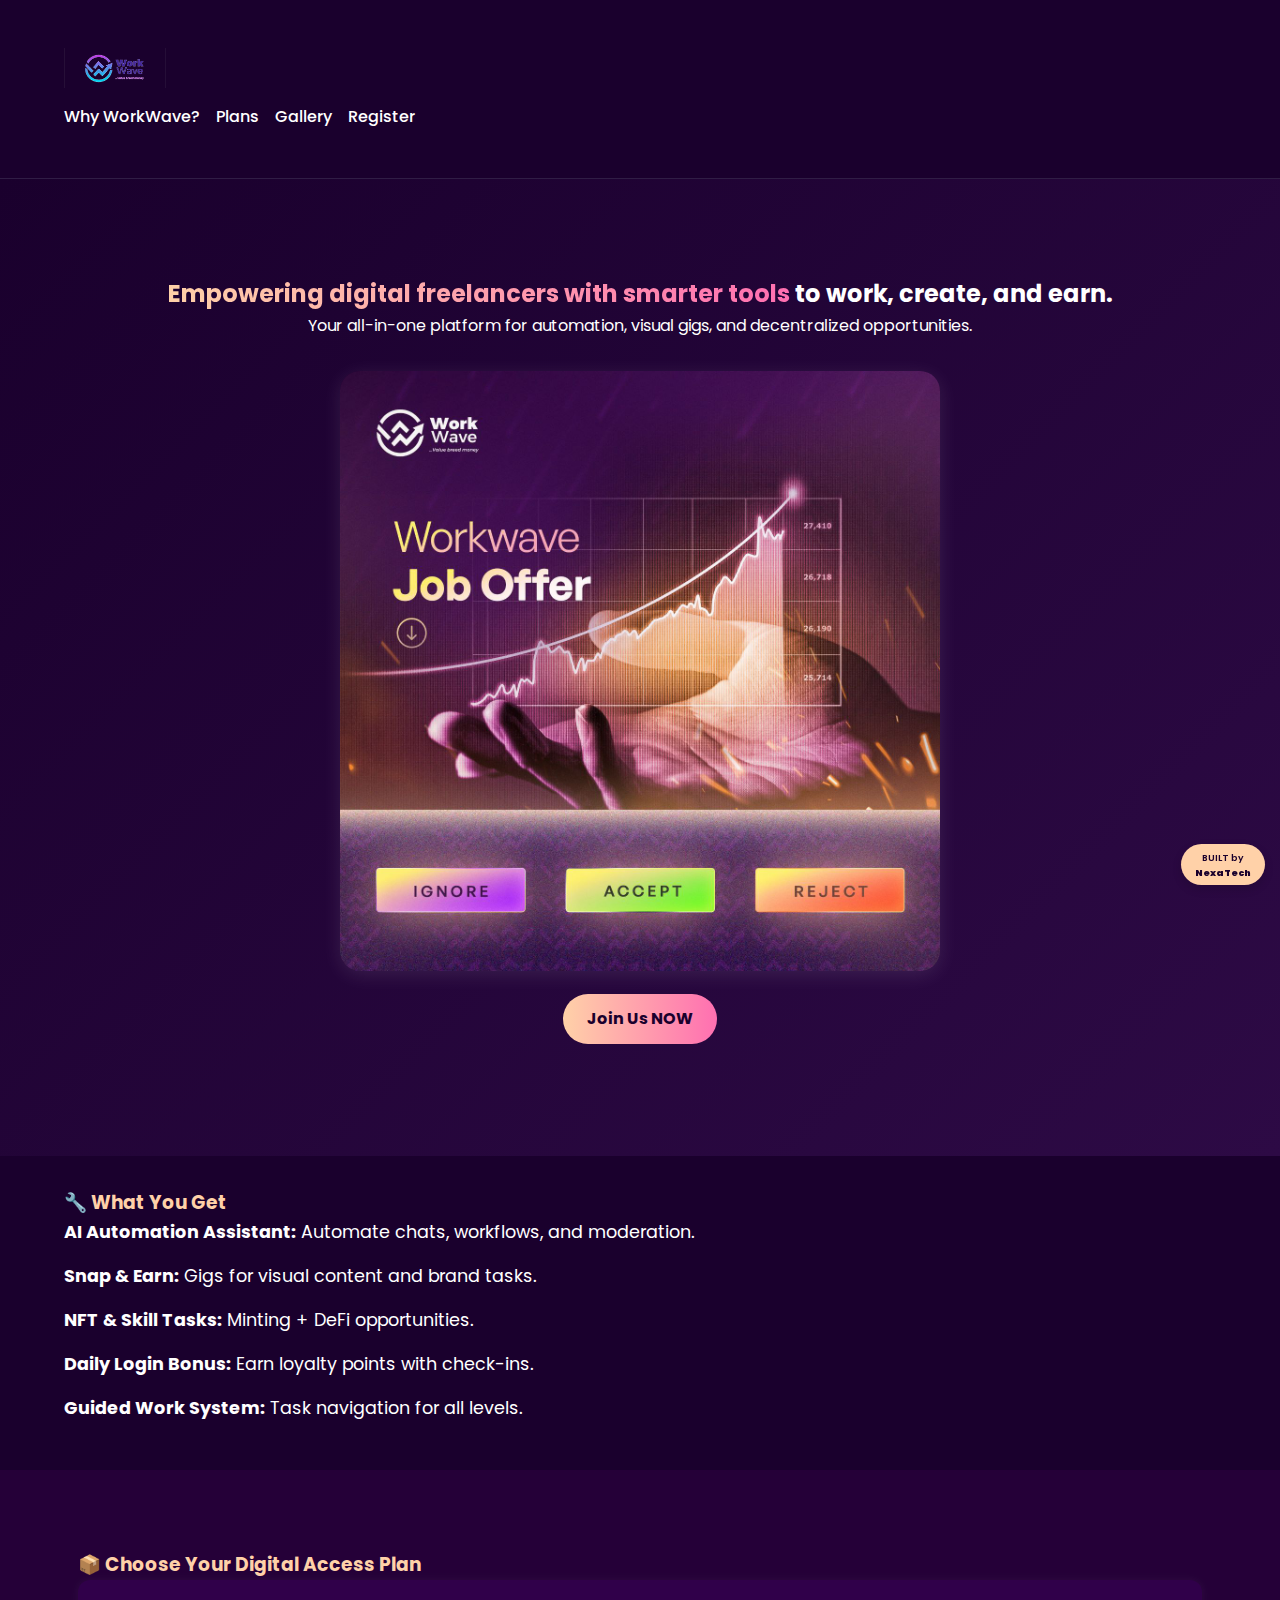
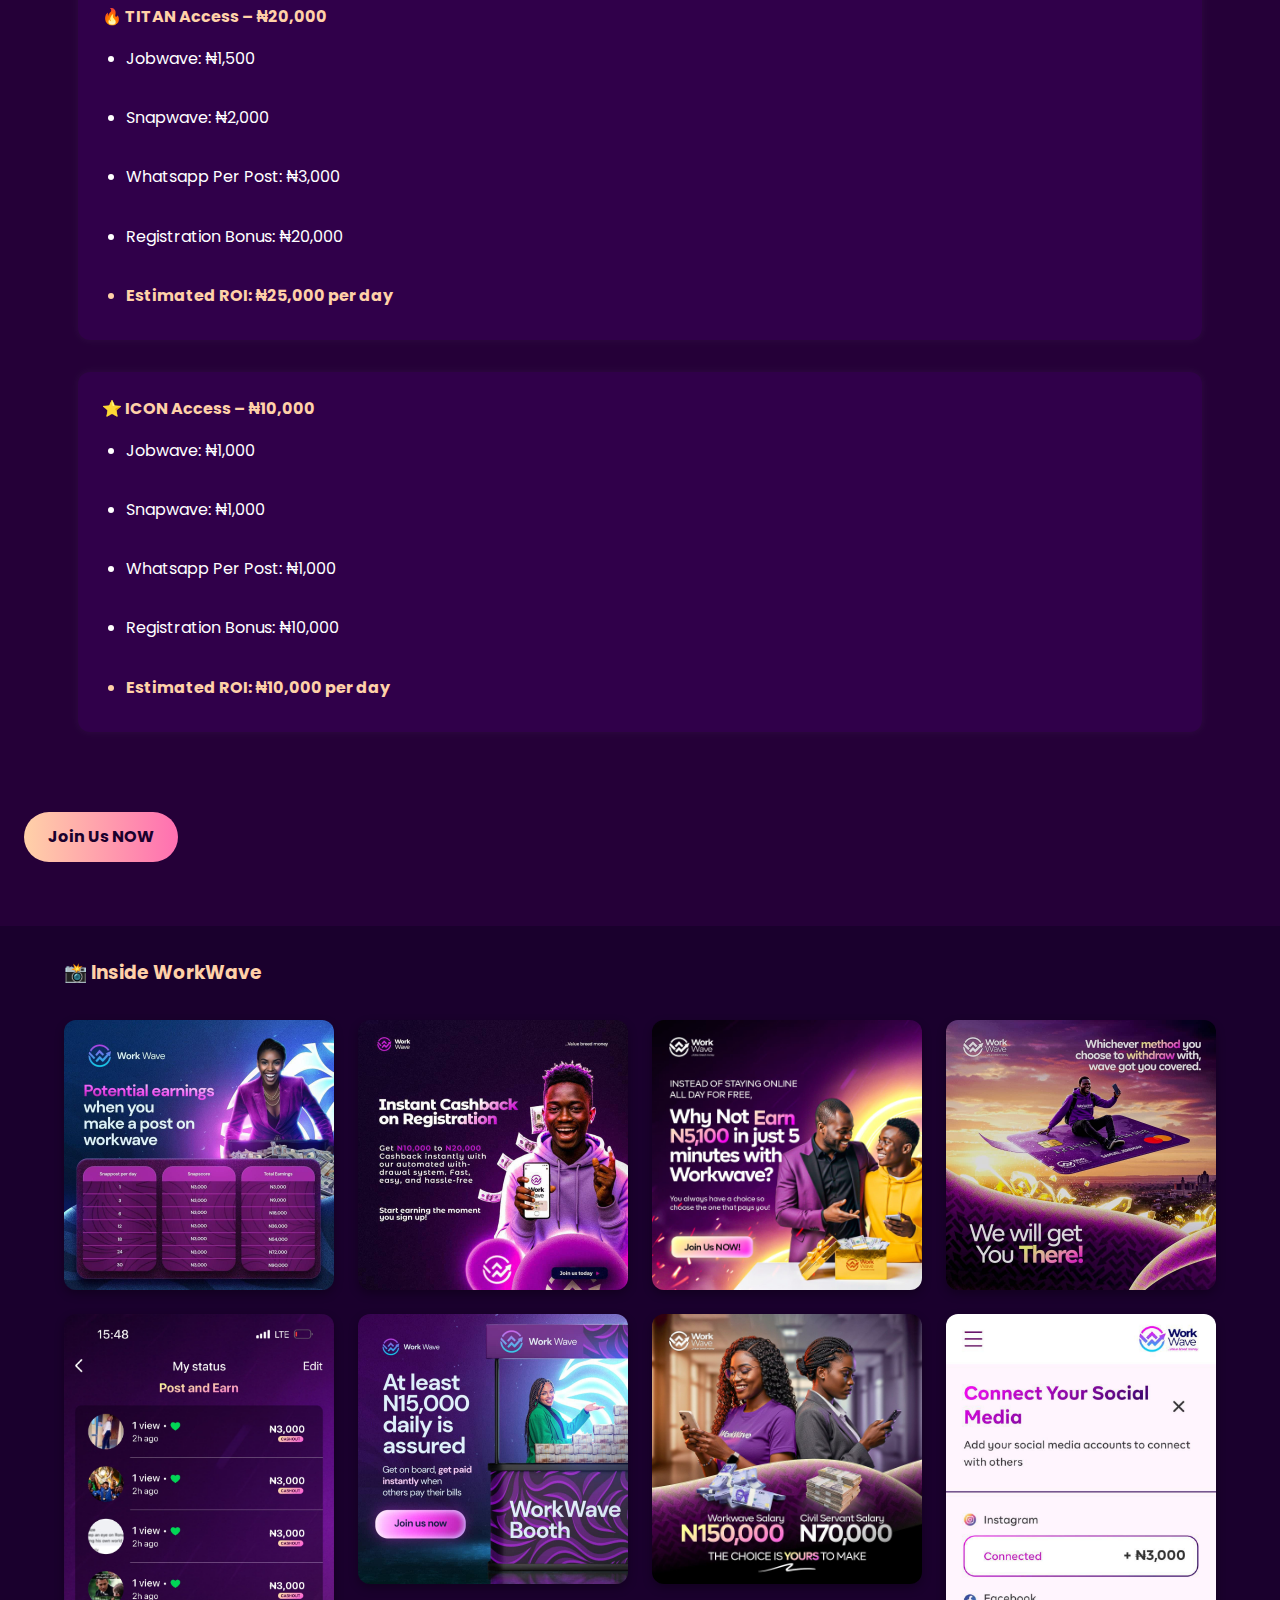
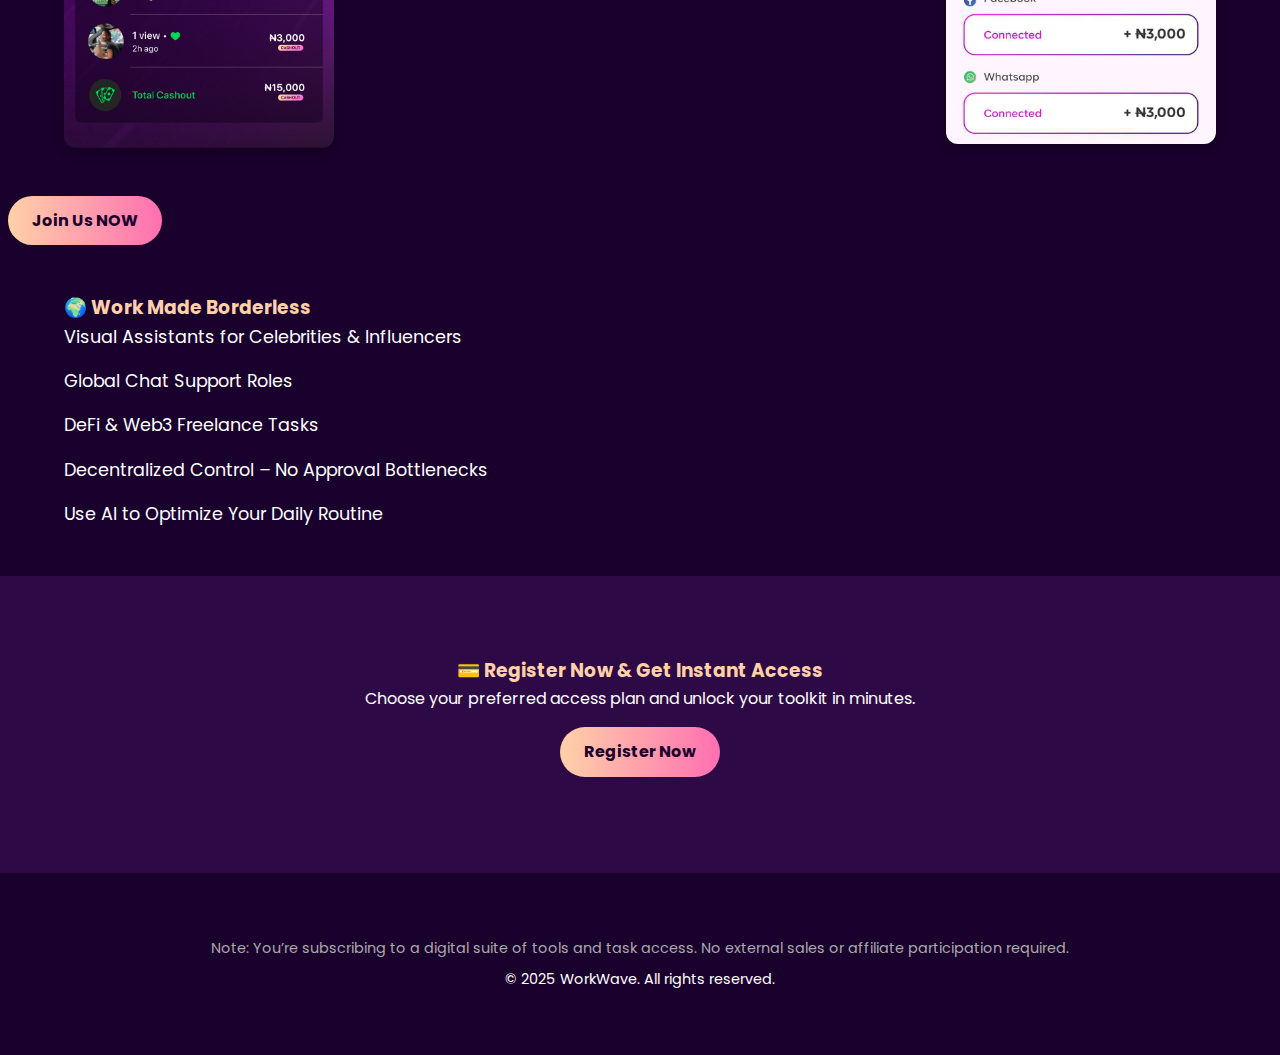
<file: index.html>
<!DOCTYPE html>
<html lang="en">

<head>
    <meta charset="UTF-8" />
    <meta name="viewport" content="width=device-width, initial-scale=1.0" />
    <title>WorkWave - Digital Freelancing Toolkit</title>
    <!-- SEO Meta Tags -->
    <meta name="description" content="WorkWave is a digital freelancing toolkit that empowers creators with automation tools, visual gigs, and daily earning opportunities. Join now and start earning.">
    <meta name="keywords" content="WorkWave, paying update, online business, digital freelancing, visual gigs, automation tools, earn online, Nigeria, remote jobs, side hustle, Make money online, legit hustle, side income,  TITAN Access, TITAN Plan ICON Plan">
    <meta name="author" content="WorkWave Team">
    <meta name="robots" content="index, follow">

    <!-- Open Graph for Social Sharing -->
    <meta property="og:title" content="WorkWave - Digital Freelancing Toolkit">
    <meta property="og:description" content="Unlock automation tools and earn daily with WorkWave. Join the top freelancing platform tailored for digital hustlers.">
    <meta property="og:image" content="https://workwaveweb.com/assets/images/preview.jpg">
    <!-- Replace with actual image URL -->
    <meta property="og:url" content="https://workwaveweb.com/">
    <meta property="og:type" content="website">

    <!-- Twitter Card -->
    <meta name="twitter:card" content="summary_large_image">
    <meta name="twitter:title" content="WorkWave - Digital Freelancing Toolkit">
    <meta name="twitter:description" content="Join WorkWave to earn daily using automation and visual gigs.">
    <meta name="twitter:image" content="https://workwaveweb.com/assets/images/preview.jpg">
    <!-- Replace with actual image URL -->

    <link rel="icon" type="image/x-icon" href="/favicon.ico">
    <link rel="canonical" href="https://workwaveweb.com/" />
    <link rel="stylesheet" href="assets/css/styles.css" />
    <link href="https://fonts.googleapis.com/css2?family=Poppins:wght@400;600;700&display=swap" rel="stylesheet" />

    <script type="application/ld+json">
        {
            "@context": "https://schema.org",
            "@type": "Organization",
            "name": "WorkWave",
            "url": "https://workwaveweb.com/",
            "logo": "https://workwaveweb.com/assets/images/logo.png",
            "description": "WorkWave is a digital freelancing platform offering automation tools, visual gigs, and earning opportunities across Nigeria and beyond.",
            "sameAs": [
                "https://facebook.com/WorkWaveNG"
            ],
            "contactPoint": {
                "@type": "ContactPoint",
                "telephone": "+2348162659923",
                "contactType": "Customer Support",
                "areaServed": "NG",
                "availableLanguage": ["English"]
            }
        }
    </script>


</head>

<body>
    <header class="header">
        <div class="container">
            <h1 class="logo">
                <a href="/" style="text-decoration: none; color: inherit; display: flex; align-items: center;">
  <img src="assets/images/logo.png" alt="WorkWave Logo" style="height: 40px; margin-right: 10px;" />
</a>


            </h1>
            <button class="menu-toggle" onclick="toggleMenu()">☰</button>
            <nav id="mobileMenu">
                <a href="#features">Why WorkWave?</a>
                <a href="#plans">Plans</a>
                <a href="#gallery">Gallery</a>
                <a href="/register/">Register</a>
            </nav>
        </div>
    </header>

    <!-- Hero Section -->
    <section class="hero">
        <div class="container">
            <h2><span class="gradient-text">Empowering digital freelancers with smarter tools</span> to work, create, and earn.</h2>
            <p>Your all-in-one platform for automation, visual gigs, and decentralized opportunities.</p>
            <div class="hero-image">
                <img src="assets/images/cta.jpg" alt="WorkWave Hero Image" /> <br/>
                <a href="/register/" class="btn-gradient">Join Us NOW</a>
            </div>
        </div>
    </section>

    <!-- Features -->
    <section class="features" id="features">
        <div class="container">
            <h3>🔧 What You Get</h3>
            <ul>
                <li><strong> AI Automation Assistant:</strong> Automate chats, workflows, and moderation.</li>
                <li><strong> Snap & Earn:</strong> Gigs for visual content and brand tasks.</li>
                <li><strong> NFT & Skill Tasks:</strong> Minting + DeFi opportunities.</li>
                <li><strong> Daily Login Bonus:</strong> Earn loyalty points with check-ins.</li>
                <li><strong> Guided Work System:</strong> Task navigation for all levels.</li>
            </ul>
        </div>
    </section>

    <!-- Pricing Plans -->
    <section class="plans" id="plans">
        <div class="container">
            <h3>📦 Choose Your Digital Access Plan</h3>

            <div class="plan">
                <h4>🔥 TITAN Access – ₦20,000</h4>
                <ul>
                    <li>Jobwave: ₦1,500</li>
                    <br/>
                    <li>Snapwave: ₦2,000</li>
                    <br/>
                    <li>Whatsapp Per Post: ₦3,000</li>
                    <br/>
                    <li>Registration Bonus: ₦20,000</li>
                    <br/>
                    <li class="roi">Estimated ROI: ₦25,000 per day</li>
                </ul>
            </div>

            <div class="plan">
                <h4>⭐ ICON Access – ₦10,000</h4>
                <ul>
                    <li>Jobwave: ₦1,000</li>
                    <br/>
                    <li>Snapwave: ₦1,000</li>
                    <br/>
                    <li>Whatsapp Per Post: ₦1,000</li>
                    <br/>
                    <li>Registration Bonus: ₦10,000</li>
                    <br/>
                    <li class="roi">Estimated ROI: ₦10,000 per day</li>
                </ul>
            </div>
        </div>
        <a href="payment.html" class="btn-gradient">Join Us NOW</a>
    </section>

    <!-- Image Gallery Section -->
    <section class="gallery" id="gallery">
        <div class="container">
            <h3>📸 Inside WorkWave</h3>
            <div class="gallery-grid">
                <img src="assets/images/h2.jpg" alt="img 1" />
                <img src="assets/images/rgstr.jpg" alt="1mg 2" />
                <img src="assets/images/h1.jpg" alt="img 3" />
                <img src="assets/images/withdraw.jpg" alt="img 4" />
                <img src="assets/images/ai.jpg" alt="img 5" />
                <img src="assets/images/daily.jpg" alt="img 6" />
                <img src="assets/images/s.jpg" alt="img 7" />
                <img src="assets/images/pos.jpg" alt="img 8" />
            </div>
        </div>
        <a href="/register/" class="btn-gradient">Join Us NOW</a>
    </section>

    <!-- Global Work Features -->
    <section class="global">
        <div class="container">
            <h3>🌍 Work Made Borderless</h3>
            <ul>
                <li> Visual Assistants for Celebrities & Influencers</li>
                <li> Global Chat Support Roles</li>
                <li> DeFi & Web3 Freelance Tasks</li>
                <li> Decentralized Control – No Approval Bottlenecks</li>
                <li> Use AI to Optimize Your Daily Routine</li>
            </ul>
        </div>
    </section>

    <!-- Register CTA -->
    <section class="register" id="register">
        <div class="container">
            <h3>💳 Register Now & Get Instant Access</h3>
            <p>Choose your preferred access plan and unlock your toolkit in minutes.</p>
            <a href="/register/" class="btn-gradient">Register Now</a>
        </div>
    </section>

    <footer class="footer">
        <div class="container">
            <p class="note">Note: You’re subscribing to a digital suite of tools and task access. No external sales or affiliate participation required.</p>
            <p>© 2025 WorkWave. All rights reserved.</p>
        </div>
    </footer>

    <button onclick="scrollToTop()" id="scrollUpBtn" title="Go to top">↑</button>

    <div id="notification-container"></div>

    <a href="https://josephaaijay.vercel.app" class="powered-by-btn" target="_blank" title="Visit Nexa by AaiJay">
  <small>BUILT by<br><strong>NexaTech</strong></small>
</a>



    <script src="/assets/js/script.js"></script>

</body>

</html>
</file>
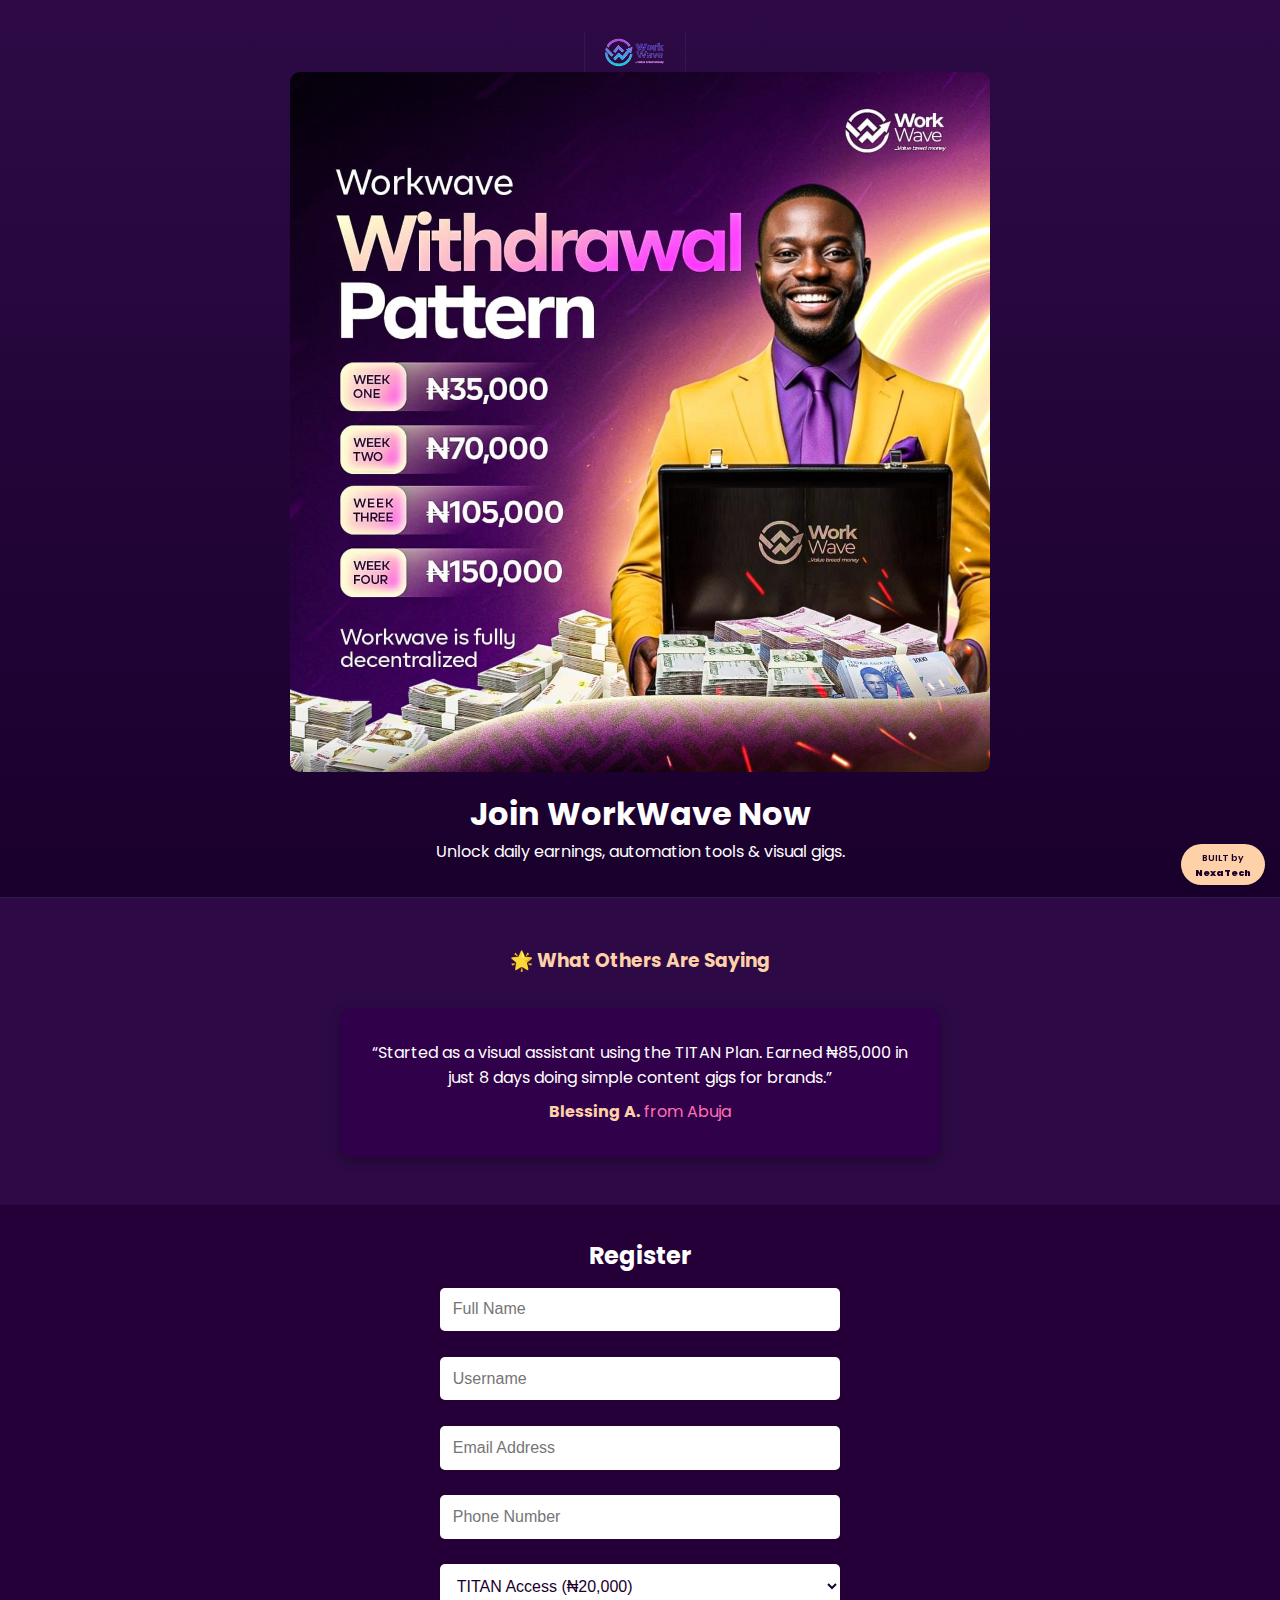
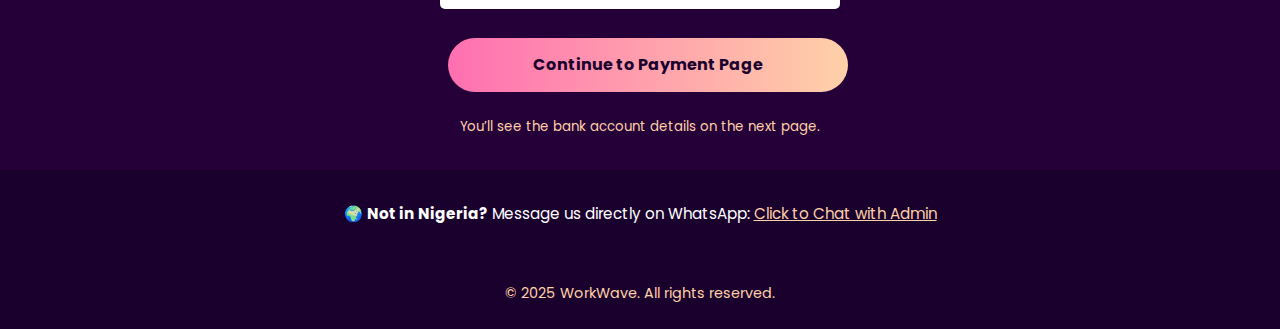
<file: register/index.html>
<!DOCTYPE html>
<html lang="en">

<head>
    <meta charset="UTF-8" />
    <meta http-equiv="X-UA-Compatible" content="IE=edge" />
    <meta name="viewport" content="width=device-width, initial-scale=1.0" />

    <title>Register - WorkWave | Digital Freelancing Toolkit</title>

    <!-- Meta Description -->
    <meta name="description" content="Register now on WorkWave to access digital tools, automation gigs, and earn daily. Choose a plan and unlock your freelance toolkit today.">

    <!-- Canonical URL -->
    <link rel="canonical" href="https://workwaveweb.com/register/" />

    <!-- Favicon -->
    <link rel="icon" href="/favicon.ico" type="image/x-icon" />

    <!-- Open Graph Meta Tags -->
    <meta property="og:title" content="Register - WorkWave" />
    <meta property="og:description" content="Join WorkWave and get access to digital tools and daily earning opportunities. Start earning instantly!" />
    <meta property="og:image" content="https://workwaveweb.com/assets/images/form-preview.jpg" />
    <meta property="og:url" content="https://workwaveweb.com/register/" />
    <meta property="og:type" content="website" />

    <!-- Twitter Card Meta Tags -->
    <meta name="twitter:card" content="summary_large_image" />
    <meta name="twitter:title" content="Register - WorkWave" />
    <meta name="twitter:description" content="Unlock digital freelance tools and AI-powered earning streams on WorkWave. Join today." />
    <meta name="twitter:image" content="https://workwaveweb.com/assets/images/form-preview.jpg" />

    <!-- Google Fonts -->
    <link href="https://fonts.googleapis.com/css2?family=Poppins:wght@400;600&display=swap" rel="stylesheet" />

    <!-- Stylesheet -->
    <link rel="stylesheet" href="/assets/css/styles.css" />

    <style>
        body {
            font-family: 'Poppins', sans-serif;
            background: #1A002D;
            color: white;
            margin: 0;
            padding: 0;
        }

        .hero-header {
            text-align: center;
            padding: 2rem 1rem;
            background: linear-gradient(to bottom, #2D0A45, #1A002D);
        }

        .hero-img {
            width: 100%;
            max-width: 700px;
            height: auto;
            margin: 0 auto 1rem auto;
            display: block;
            border-radius: 10px;
            object-fit: contain;
        }

        .logo-link {
            display: inline-block;
            margin-bottom: 1rem;
        }

        .logo-img {
            width: 140px;
            display: block;
            margin: 0 auto;
            transition: transform 0.3s ease;
        }

        .logo-img:hover {
            transform: scale(1.05);
        }

        .register-form-section {
            padding: 2rem 1rem;
            background-color: #250038;
            text-align: center;
        }

        .form-container {
            max-width: 400px;
            margin: auto;
        }

        input,
        select {
            width: 100%;
            padding: 0.8rem;
            margin: 0.8rem 0;
            border: none;
            border-radius: 5px;
            background-color: #fff;
            color: #1A002D;
            font-size: 1rem;
        }

        .btn-gradient {
            background: linear-gradient(to right, #FF6FB1, #FFD1A8);
            color: #1A002D;
            padding: 0.9rem;
            font-weight: bold;
            border: none;
            border-radius: 30px;
            width: 100%;
            cursor: pointer;
            transition: all 0.3s ease;
        }

        .btn-gradient:hover {
            transform: scale(1.05);
        }

        .testimonials {
            background: #2D0A45;
            padding: 3rem 1rem;
            text-align: center;
        }

        .testimonials h3 {
            color: #FFD1A8;
            margin-bottom: 2rem;
        }

        .testimonial-container {
            max-width: 600px;
            margin: auto;
            background: #30004A;
            padding: 1.5rem;
            border-radius: 12px;
            box-shadow: 0 4px 12px rgba(0, 0, 0, 0.3);
            transition: opacity 0.6s ease-in-out;
            opacity: 0;
        }

        .testimonial-container.show {
            opacity: 1;
        }

        .testimonial-container p {
            margin: 0.5rem 0;
            line-height: 1.6;
        }

        .testimonial-container strong {
            color: #FFD1A8;
        }

        .testimonial-container em {
            color: #FF6FB1;
            font-style: normal;
        }

        .simple-footer {
            text-align: center;
            padding: 1.5rem 1rem;
            font-size: 0.9rem;
            color: #FFD1A8;
            background-color: #1A002D;
        }

        @media (max-width: 768px) {
            .hero-img {
                max-height: 200px;
            }
            input,
            select,
            .btn-gradient,
            .testimonial-container {
                font-size: 0.95rem;
            }
            .testimonial-container {
                padding: 1rem;
            }
        }

        .powered-by-btn {
            position: fixed;
            bottom: 15px;
            right: 15px;
            background: #FFD1A8;
            color: #1A002D;
            font-weight: 600;
            padding: 6px 14px;
            border-radius: 30px;
            font-size: 11px;
            box-shadow: 0 4px 10px rgba(0, 0, 0, 0.15);
            text-align: center;
            text-decoration: none;
            z-index: 9999;
            transition: all 0.3s ease;
            line-height: 1.3;
        }

        .powered-by-btn:hover {
            background: linear-gradient(to right, #FF6FB1, #FFD1A8);
            color: #1A002D;
            transform: scale(1.05);
            box-shadow: 0 6px 14px rgba(0, 0, 0, 0.2);
        }
    </style>
</head>

<body>
    <header class="hero-header">
        <a href="/" style="text-decoration: none; color: inherit; display: flex; align-items: center; justify-content:center;">
      <img src="/assets/images/logo.png" alt="WorkWave Logo" style="height: 40px; margin-right: 10px;" />
    </a>
        <img src="/assets/images/form.jpg" alt="Hero Image" class="hero-img" />
        <h1>Join WorkWave Now</h1>
        <p>Unlock daily earnings, automation tools & visual gigs.</p>
    </header>

    <section class="testimonials">
        <h3>🌟 What Others Are Saying</h3>
        <div class="testimonial-container" id="testimonialSlider"></div>
    </section>

    <section class="register-form-section">
        <div class="form-container">
            <h2>Register</h2>
            <form id="registerForm">
                <input type="text" id="fullName" placeholder="Full Name" required />
                <input type="text" id="username" placeholder="Username" required />
                <input type="email" id="email" placeholder="Email Address" required />
                <input type="tel" id="phone" placeholder="Phone Number" required />
                <select id="package" required>
          <option value="20000">TITAN Access (₦20,000)</option>
          <option value="10000">ICON Access (₦10,000)</option>
        </select>

                <!-- MANUAL PAYMENT FLOW  -->
<a href="https://selar.com/3tt017672v" target="_blank" class="btn-gradient">
  Continue to Payment Page
</a>

                <small style="display:block; margin-top:8px; color:#FFD1A8;">
          You’ll see the bank account details on the next page.
        </small>
            </form>
        </div>
    </section>

    <a href="https://josephaaijay.vercel.app" class="powered-by-btn" target="_blank" title="Visit Nexa by AaiJay">
    <small>BUILT by<br><strong>NexaTech</strong></small>
  </a>

    <!-- Not in Nigeria Message -->
    <div style="text-align: center; margin: 2rem 0; font-size: 0.95rem;">
        <p>
            🌍 <strong>Not in Nigeria?</strong> Message us directly on WhatsApp:
            <a href="https://wa.me/23458581209?text=Hi%20WorkWave%20Support%2C%20I%27m%20not%20in%20Nigeria%20but%20I%27d%20love%20to%20join.%20Please%20guide%20me%20on%20how%20to%20proceed." target="_blank" style="color: #FFD1A8; text-decoration: underline;">
        Click to Chat with Admin
      </a>
        </p>
    </div>

    <footer class="simple-footer">
        <p>© 2025 WorkWave. All rights reserved.</p>
    </footer>

    <script>
        /* ---- Testimonials rotation (unchanged) ---- */
        const testimonials = [{
                name: "Blessing A.",
                location: "Abuja",
                text: "Started as a visual assistant using the TITAN Plan. Earned ₦85,000 in just 8 days doing simple content gigs for brands."
            },
            {
                name: "Olamide K.",
                location: "Lagos",
                text: "Used the automation tools under the TITAN Access and made ₦125,000 in 2 weeks managing influencer tasks."
            },
            {
                name: "Chukwudi E.",
                location: "Enugu",
                text: "Joined ICON Access, did NFT minting gigs and made ₦35,000 in his first week."
            },
            {
                name: "Fatima B.",
                location: "Kano",
                text: "Focused on Snap & Earn features with TITAN plan. Made ₦65,000 in 10 days uploading product visuals."
            },
            {
                name: "James O.",
                location: "Ibadan",
                text: "Used the guided workflow system to complete AI moderation tasks. Earned ₦50,000 in 7 days."
            },
            {
                name: "Ezinne A.",
                location: "PH",
                text: "Created visual designs with TITAN tools and earned ₦100,000 in under 2 weeks from multiple daily gigs."
            },
            {
                name: "Suleiman M.",
                location: "Kaduna",
                text: "Started with ICON Plan, earned ₦40,000 within 5 days doing chat assistant roles."
            },
            {
                name: "Linda C.",
                location: "Owerri",
                text: "Leveraged TITAN’s DeFi task options and grew ₦130,000 in 12 days. She now mentors others."
            },
            {
                name: "Tobi S.",
                location: "Abeokuta",
                text: "Tapped into Web3 tasks with TITAN Access. Earned ₦90,000 in 9 days, mostly during evenings."
            },
            {
                name: "Ngozi I.",
                location: "Awka",
                text: "Earned ₦110,000 in just 11 days combining AI automation + Snap & Earn with TITAN plan."
            },
            {
                name: "Frank U.",
                location: "Benin",
                text: "NFT design contributor under TITAN tier. He made ₦120,000 in 2 weeks from freelance minting tasks."
            },
            {
                name: "Rita O.",
                location: "Makurdi",
                text: "Earned ₦55,000 in 6 days doing remote support roles on the TITAN toolkit dashboard."
            },
            {
                name: "Hadiza T.",
                location: "Sokoto",
                text: "Used the TITAN Access to handle content moderation and crypto product tasks. ₦140,000 in 13 days!"
            },
            {
                name: "Emmanuel D.",
                location: "Calabar",
                text: "Consistently earned ₦150,000 from brand video tasks and AI captioning with TITAN plan in 3 weeks."
            },
            {
                name: "Peace J.",
                location: "Uyo",
                text: "ICON Access helped her earn ₦98,000 in 15 days doing NFT uploads, Snap & Earn, and login bonuses."
            }
        ];
        let current = 0;
        const container = document.getElementById("testimonialSlider");

        function rotateTestimonials() {
            const t = testimonials[current];
            container.classList.remove("show");
            setTimeout(() => {
                container.innerHTML = `<p>“${t.text}”</p><p><strong>${t.name}</strong> <em>from ${t.location}</em></p>`;
                container.classList.add("show");
            }, 300);
            current = (current + 1) % testimonials.length;
        }
        setInterval(rotateTestimonials, 6000);
        rotateTestimonials();

        // ---- Save form data, then redirect to payment page (no WhatsApp here) ----
        document.getElementById("continueToPayment").addEventListener("click", function() {
            const name = document.getElementById("fullName").value.trim();
            const username = document.getElementById("username").value.trim();
            const email = document.getElementById("email").value.trim();
            const phone = document.getElementById("phone").value.trim();
            const packageEl = document.getElementById("package");
            const amount = parseInt(packageEl.value, 10);
            const packageName = packageEl.options[packageEl.selectedIndex].text;

            // Basic validation
            if (!name || !username || !email || !phone || isNaN(amount)) {
                alert("Please fill out all fields and select a package.");
                return;
            }

            // Save for payment page
            const regData = {
                name,
                username,
                email,
                phone,
                amount,
                packageName
            };
            try {
                sessionStorage.setItem("ww_reg", JSON.stringify(regData));
            } catch (e) {}

            // Redirect to payment page (also pass as query fallback)
            const params = new URLSearchParams({
                name,
                username,
                email,
                phone,
                amount: String(amount),
                packageName
            });
            window.location.assign(`/payment?${params.toString()}`);
        });
    </script>

</body>


</html>
</file>
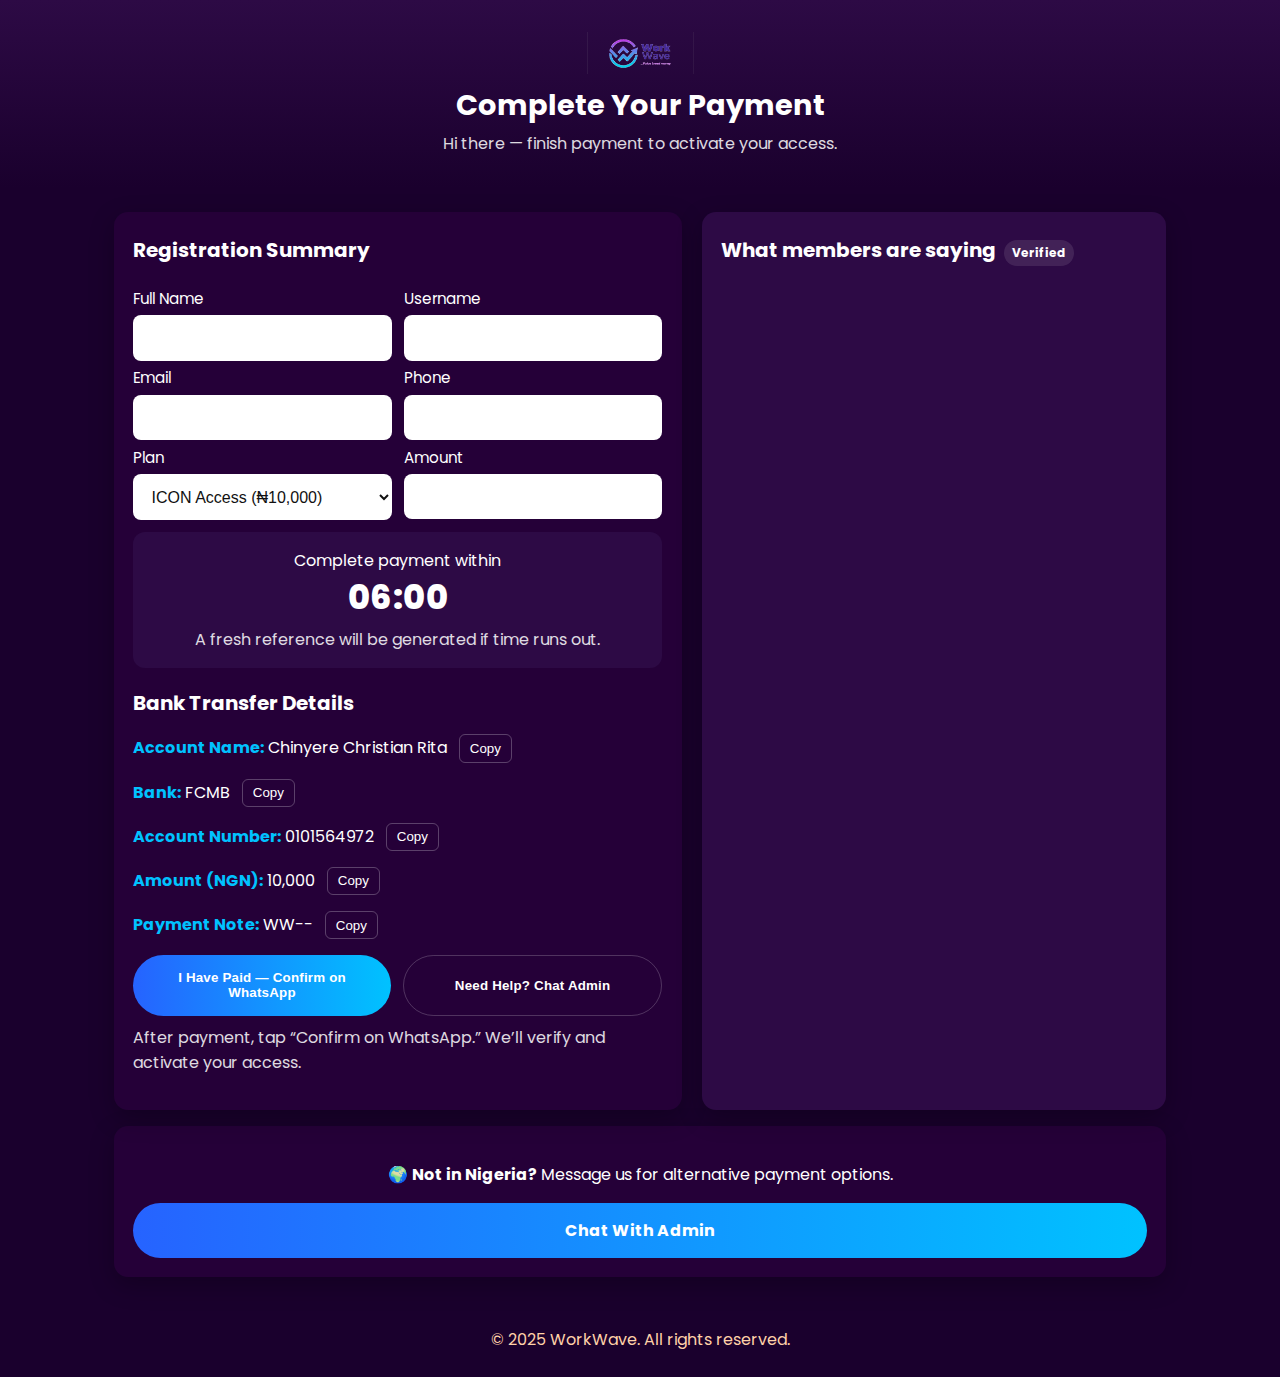
<file: payment.html>
<!DOCTYPE html>
<html lang="en">

<head>
    <meta charset="utf-8" />
    <meta http-equiv="X-UA-Compatible" content="IE=edge" />
    <meta name="viewport" content="width=device-width, initial-scale=1" />
    <title>Payment – WorkWave | Complete Your Registration</title>
    <meta name="description" content="Complete your WorkWave registration. Pay securely via bank transfer, then confirm via WhatsApp to activate your toolkit access." />

    <!-- Canonical -->
    <link rel="canonical" href="https://workwaveweb.com/payment.html" />

    <!-- Social -->
    <meta property="og:title" content="Payment – WorkWave" />
    <meta property="og:description" content="Pay for your selected WorkWave access plan and confirm instantly on WhatsApp." />
    <meta property="og:type" content="website" />
    <meta property="og:image" content="https://workwaveweb.com/assets/images/form-preview.jpg" />
    <meta property="og:url" content="https://workwaveweb.com/payment.html" />
    <meta name="twitter:card" content="summary_large_image" />
    <meta name="twitter:title" content="Payment – WorkWave" />
    <meta name="twitter:description" content="Complete payment for your WorkWave plan and unlock your toolkit." />
    <meta name="twitter:image" content="https://workwaveweb.com/assets/images/form-preview.jpg" />

    <!-- Fonts -->
    <link href="https://fonts.googleapis.com/css2?family=Poppins:wght@400;600&display=swap" rel="stylesheet" />

    <style>
        :root {
            --bg: #1A002D;
            --panel: #250038;
            --panel-2: #2D0A45;
            --text: #FFFFFF;
            --accent: #FFD1A8;
            --pink: #FF6FB1;
            /* Custom blue gradient for CTAs */
            --blue-1: #2663FF;
            --blue-2: #00C2FF;
        }

        * {
            box-sizing: border-box
        }

        body {
            font-family: 'Poppins', sans-serif;
            background: var(--bg);
            color: var(--text);
            margin: 0;
        }

        header {
            text-align: center;
            padding: 2rem 1rem;
            background: linear-gradient(to bottom, var(--panel-2), var(--bg));
        }

        header img.logo {
            height: 42px;
            display: block;
            margin: 0 auto 10px
        }

        header h1 {
            margin: .25rem 0 0.25rem;
            font-size: 1.8rem
        }

        header p {
            margin: 0;
            opacity: .9
        }

        .wrap {
            max-width: 1100px;
            margin: 0 auto;
            padding: 1.5rem
        }

        .grid {
            display: grid;
            grid-template-columns: 1.1fr .9fr;
            gap: 1.25rem;
        }

        @media (max-width: 960px) {
            .grid {
                grid-template-columns: 1fr
            }
        }

        .card {
            background: var(--panel);
            border-radius: 14px;
            padding: 1.2rem 1.2rem;
            box-shadow: 0 8px 24px rgba(0, 0, 0, .25);
        }

        .card h2 {
            margin: .25rem 0 1rem;
            font-size: 1.25rem
        }

        .muted {
            opacity: .85
        }

        .row {
            display: flex;
            gap: .75rem;
            flex-wrap: wrap
        }

        .row>* {
            flex: 1
        }

        label {
            display: block;
            font-size: .95rem;
            margin: .35rem 0 .35rem
        }

        input,
        select {
            width: 100%;
            padding: .85rem .9rem;
            border: none;
            border-radius: 8px;
            background: #fff;
            color: #111;
            font-size: 1rem;
        }

        .cta {
            display: inline-block;
            text-align: center;
            width: 100%;
            padding: 0.95rem 1.1rem;
            border: none;
            border-radius: 999px;
            cursor: pointer;
            font-weight: 700;
            letter-spacing: .2px;
            transition: transform .2s ease, box-shadow .2s ease;
            background: linear-gradient(90deg, var(--blue-1), var(--blue-2));
            color: #fff;
            text-decoration: none;
        }

        .cta:hover {
            transform: translateY(-1px);
            box-shadow: 0 8px 20px rgba(0, 150, 255, .35);
        }

        .ghost {
            background: transparent;
            border: 1px solid rgba(255, 255, 255, .2);
            color: #fff;
        }

        /* Payment details text should be BLUE (not background) */

        .payment-details p strong {
            color: var(--blue-2);
        }

        .copy-btn {
            margin-left: .5rem;
            padding: .35rem .6rem;
            border-radius: 6px;
            border: 1px solid rgba(255, 255, 255, .25);
            background: transparent;
            color: #fff;
            cursor: pointer;
        }

        .countdown {
            text-align: center;
            padding: 1rem;
            border-radius: 12px;
            background: var(--panel-2);
            margin-top: .75rem;
        }

        .big {
            font-size: 2.1rem;
            font-weight: 800;
            letter-spacing: .5px
        }

        /* Testimonials */

        .testimonials {
            background: var(--panel-2);
            border-radius: 14px;
            padding: 1.2rem;
        }

        .t-box {
            background: #30004A;
            border-radius: 12px;
            padding: 1rem 1.1rem;
            min-height: 140px;
            box-shadow: 0 6px 18px rgba(0, 0, 0, .3);
            opacity: 0;
            transition: opacity .6s ease-in-out;
        }

        .t-box.show {
            opacity: 1
        }

        .t-box p {
            margin: .25rem 0;
            line-height: 1.55
        }

        .t-box strong {
            color: var(--accent)
        }

        .t-box em {
            color: var(--pink);
            font-style: normal
        }

        footer {
            text-align: center;
            padding: 1.6rem 1rem;
            color: var(--accent)
        }

        /* Helper badges */

        .badge {
            display: inline-block;
            background: rgba(255, 255, 255, .1);
            padding: .25rem .5rem;
            border-radius: 999px;
            font-size: .75rem;
            margin-left: .5rem;
        }
    </style>

    <!-- JSON-LD: Service + Reviews schema -->
    <script type="application/ld+json">
        {
            "@context": "https://schema.org",
            "@type": "Service",
            "name": "WorkWave Access Plans",
            "provider": {
                "@type": "Organization",
                "name": "WorkWave"
            },
            "areaServed": "NG",
            "offers": [{
                    "@type": "Offer",
                    "name": "ICON Access",
                    "priceCurrency": "NGN",
                    "price": "10000",
                    "url": "https://workwaveweb.com/payment.html"
                },
                {
                    "@type": "Offer",
                    "name": "TITAN Access",
                    "priceCurrency": "NGN",
                    "price": "20000",
                    "url": "https://workwaveweb.com/payment.html"
                }
            ],
            "aggregateRating": {
                "@type": "AggregateRating",
                "ratingValue": "4.8",
                "reviewCount": "126"
            },
            "review": [{
                    "@type": "Review",
                    "author": {
                        "@type": "Person",
                        "name": "Blessing A."
                    },
                    "reviewBody": "Earned quickly using content gigs.",
                    "reviewRating": {
                        "@type": "Rating",
                        "ratingValue": "5"
                    }
                },
                {
                    "@type": "Review",
                    "author": {
                        "@type": "Person",
                        "name": "Olamide K."
                    },
                    "reviewBody": "Automation tools paid off in 2 weeks.",
                    "reviewRating": {
                        "@type": "Rating",
                        "ratingValue": "5"
                    }
                }
            ]
        }
    </script>
</head>

<body>
    <header>
        <img src="/assets/images/logo.png" alt="WorkWave" class="logo" />
        <h1>Complete Your Payment</h1>
        <p class="muted">Hi <span id="helloName">there</span> — finish payment to activate your access.</p>
    </header>

    <main class="wrap">
        <div class="grid">

            <!-- LEFT: Payment + user summary -->
            <section class="card">
                <h2>Registration Summary</h2>
                <div class="row">
                    <div>
                        <label>Full Name</label>
                        <input id="name" readonly />
                    </div>
                    <div>
                        <label>Username</label>
                        <input id="username" readonly />
                    </div>
                </div>
                <div class="row">
                    <div>
                        <label>Email</label>
                        <input id="email" readonly />
                    </div>
                    <div>
                        <label>Phone</label>
                        <input id="phone" readonly />
                    </div>
                </div>

                <div class="row">
                    <div>
                        <label>Plan</label>
                        <select id="plan">
              <option value="10000">ICON Access (₦10,000)</option>
              <option value="20000">TITAN Access (₦20,000)</option>
            </select>
                    </div>
                    <div>
                        <label>Amount</label>
                        <input id="amount" readonly />
                    </div>
                </div>

                <div class="countdown">
                    <div>Complete payment within</div>
                    <div class="big" id="timer">06:00</div>
                    <div class="muted" style="margin-top:.25rem">A fresh reference will be generated if time runs out.</div>
                </div>

                <h2 style="margin-top:1.25rem;">Bank Transfer Details</h2>
                <div class="payment-details" id="payBox">
                    <p><strong>Account Name:</strong> <span id="accName">Chinyere Christian Rita</span>
                        <button class="copy-btn" onclick="copyText('accName')">Copy</button></p>
                    <p><strong>Bank:</strong> <span id="bank">FCMB</span>
                        <button class="copy-btn" onclick="copyText('bank')">Copy</button></p>
                    <p><strong>Account Number:</strong> <span id="accNumber">0101564972</span>
                        <button class="copy-btn" onclick="copyText('accNumber')">Copy</button></p>
                    <p><strong>Amount (NGN):</strong> <span id="amountText">10,000</span>
                        <button class="copy-btn" onclick="copyText('amountText')">Copy</button></p>
                    <p><strong>Payment Note:</strong> <span id="payNote">WW-<span id="ref"></span>-<span id="userTag"></span></span>
                        <button class="copy-btn" onclick="copyText('payNote')">Copy</button></p>
                </div>

                <div class="row" style="margin-top:1rem;">
                    <button class="cta" id="confirmBtn">I Have Paid — Confirm on WhatsApp</button>
                    <button class="cta ghost" id="helpBtn">Need Help? Chat Admin</button>
                </div>
                <p class="muted" style="margin-top:.6rem">After payment, tap “Confirm on WhatsApp.” We’ll verify and activate your access.</p>
            </section>

            <!-- RIGHT: Testimonials -->
            <aside class="card testimonials">
                <h2>What members are saying<span class="badge">Verified</span></h2>
                <div class="t-box" id="tBox"></div>
            </aside>

        </div>

        <!-- Not in Nigeria -->
        <section class="card" style="margin-top:1rem; text-align:center;">
            <p>🌍 <strong>Not in Nigeria?</strong> Message us for alternative payment options.</p>
            <a class="cta" target="_blank" rel="noopener" href="https://wa.me/2348162659923?text=Hi%20WorkWave%20Support%2C%20I%27m%20outside%20Nigeria%20and%20want%20to%20pay.%20Please%20guide%20me.">Chat With Admin</a>
        </section>
    </main>

    <footer>
        © 2025 WorkWave. All rights reserved.
    </footer>

    <script>
        /* ===== Helpers ===== */
        function qs(id) {
            return document.getElementById(id);
        }

        function formatNGN(n) {
            return Number(n).toLocaleString('en-NG');
        }

        function copyText(id) {
            const el = qs(id);
            const text = el ? .innerText || el ? .textContent || '';
            navigator.clipboard.writeText(text).then(() => alert('Copied: ' + text));
        }

        function getParams() {
            const p = new URLSearchParams(location.search);
            return {
                name: p.get('name') || '',
                username: p.get('username') || '',
                email: p.get('email') || '',
                phone: p.get('phone') || '',
                amount: p.get('amount') || '',
                packageName: p.get('packageName') || ''
            };
        }

        function loadRegData() {
            // 1) try sessionStorage
            try {
                const raw = sessionStorage.getItem('ww_reg');
                if (raw) {
                    const d = JSON.parse(raw);
                    return d;
                }
            } catch (e) {}
            // 2) fallback: query params
            return getParams();
        }

        function randomRef() {
            const n = Math.floor(Math.random() * 1e9).toString().padStart(9, '0');
            return 'WWAVE' + n;
        }

        /* ===== Page Boot ===== */
        const d = loadRegData();
        const helloName = d.name ? .split(' ')[0] || 'there';
        qs('helloName').textContent = helloName;

        // Fill summary
        qs('name').value = d.name || '';
        qs('username').value = d.username || '';
        qs('email').value = d.email || '';
        qs('phone').value = d.phone || '';

        // Preselect plan + amount
        const planSel = qs('plan');
        const amountInput = qs('amount');
        const amountText = qs('amountText');

        // Prefer session value; otherwise keep incoming
        let currentAmount = Number(d.amount) || 10000;
        if (d.packageName && d.packageName.toLowerCase().includes('titan')) currentAmount = 20000;
        if (d.packageName && d.packageName.toLowerCase().includes('icon')) currentAmount = 10000;

        planSel.value = String(currentAmount);
        amountInput.value = '₦' + formatNGN(currentAmount);
        amountText.textContent = formatNGN(currentAmount);

        planSel.addEventListener('change', () => {
            currentAmount = Number(planSel.value);
            amountInput.value = '₦' + formatNGN(currentAmount);
            amountText.textContent = formatNGN(currentAmount);
            // persist change so they keep same selection if they go back
            try {
                const cached = loadRegData() || {};
                cached.amount = currentAmount;
                cached.packageName = planSel.value === '20000' ? 'TITAN Access (₦20,000)' : 'ICON Access (₦10,000)';
                sessionStorage.setItem('ww_reg', JSON.stringify(cached));
            } catch (e) {}
            buildNote(); // refresh payment note
        });

        // Build Payment Note with unique ref and username tag
        const refEl = qs('ref');
        const userTagEl = qs('userTag');
        const payNoteEl = qs('payNote');

        function buildNote() {
            const ref = randomRef();
            const uname = (qs('username').value || 'user').replace(/\s+/g, '').slice(0, 16);
            refEl.textContent = ref;
            userTagEl.textContent = uname;
            return `WW-${ref}-${uname}`;
        }
        const currentNote = buildNote();

        /* ===== Countdown (6 minutes) ===== */
        const timerEl = qs('timer');
        let secs = 6 * 60;

        function tick() {
            const m = String(Math.floor(secs / 60)).padStart(2, '0');
            const s = String(secs % 60).padStart(2, '0');
            timerEl.textContent = `${m}:${s}`;
            if (secs <= 0) {
                // regenerate reference and give them a nudge
                const newNote = buildNote();
                alert('Timer expired. A new payment note/reference has been generated: ' + newNote);
                secs = 6 * 60;
            } else {
                secs--;
            }
        }
        tick();
        setInterval(tick, 1000);

        /* ===== WhatsApp actions ===== */
        const ADMIN = '2348162659923';

        function buildWAConfirmMessage() {
            const pkgName = planSel.value === '20000' ? 'TITAN Access (₦20,000)' : 'ICON Access (₦10,000)';
            const payload =
                `✅ PAYMENT CONFIRMATION – WorkWave

Full Name: ${qs('name').value}
Username: ${qs('username').value}
Email: ${qs('email').value}
Phone: ${qs('phone').value}

Selected Plan: ${pkgName}
Amount: ₦${formatNGN(currentAmount)}
Payment Note/Ref: ${payNoteEl.textContent}

Date/Time: ${new Date().toLocaleString()}

I have completed the transfer. Please verify and activate my access.`;
            return payload;
        }

        qs('confirmBtn').addEventListener('click', () => {
            const msg = encodeURIComponent(buildWAConfirmMessage());
            window.open(`https://wa.me/${ADMIN}?text=${msg}`, '_blank', 'noopener');
        });

        qs('helpBtn').addEventListener('click', () => {
            const msg = encodeURIComponent('Hi WorkWave Support, I need help completing my payment.');
            window.open(`https://wa.me/${ADMIN}?text=${msg}`, '_blank', 'noopener');
        });

        /* ===== Testimonials (10 entries, rotate every 7s) ===== */
        const testimonials = [{
                name: "Blessing A.",
                location: "Abuja",
                text: "Started as a visual assistant and earned quickly with simple gigs."
            },
            {
                name: "Olamide K.",
                location: "Lagos",
                text: "Automation tools helped me get paid in just two weeks."
            },
            {
                name: "Chukwudi E.",
                location: "Enugu",
                text: "ICON plan + NFT uploads = first-week earnings secured."
            },
            {
                name: "Fatima B.",
                location: "Kano",
                text: "Snap & Earn covered my data bills in under 10 days."
            },
            {
                name: "James O.",
                location: "Ibadan",
                text: "AI moderation tasks were straightforward and consistent."
            },
            {
                name: "Ezinne A.",
                location: "Port Harcourt",
                text: "Design tools unlocked steady orders from small brands."
            },
            {
                name: "Suleiman M.",
                location: "Kaduna",
                text: "Chat assistant roles were flexible with my schedule."
            },
            {
                name: "Linda C.",
                location: "Owerri",
                text: "DeFi tasks boosted my weekly totals — pleasantly surprised."
            },
            {
                name: "Tobi S.",
                location: "Abeokuta",
                text: "Evening Web3 tasks worked great with my day job."
            },
            {
                name: "Peace J.",
                location: "Uyo",
                text: "ICON plan gave me multiple simple earning paths."
            }
        ];
        const tBox = qs('tBox');
        let ti = 0;

        function rotateT() {
            const t = testimonials[ti];
            tBox.classList.remove('show');
            setTimeout(() => {
                tBox.innerHTML = `<p>“${t.text}”</p><p><strong>${t.name}</strong> <em>from ${t.location}</em></p>`;
                tBox.classList.add('show');
            }, 250);
            ti = (ti + 1) % testimonials.length;
        }
        rotateT();
        setInterval(rotateT, 7000);
    </script>
</body>

</html>
</file>
<file: assets/css/styles.css>
/* Base Reset */

* {
    margin: 0;
    padding: 0;
    box-sizing: border-box;
}

body {
    font-family: 'Poppins', sans-serif;
    background-color: #1A002D;
    color: #fff;
    line-height: 1.6;
    scroll-behavior: smooth;
}

/* Fade-in Animation */

@keyframes fadeIn {
    0% {
        opacity: 0;
        transform: translateY(20px);
    }
    100% {
        opacity: 1;
        transform: translateY(0);
    }
}

@keyframes fadeInDown {
    0% {
        opacity: 0;
        transform: translateY(-20px);
    }
    100% {
        opacity: 1;
        transform: translateY(0);
    }
}

.container {
    width: 90%;
    max-width: 1200px;
    margin: auto;
    padding: 2rem 0;
    animation: fadeIn 1.2s ease-in-out;
}

header {
    background-color: #1A002D;
    padding: 1rem 0;
    border-bottom: 1px solid #301d45;
    animation: fadeInDown 1s ease-out;
}

.logo a {
    text-decoration: none;
    color: inherit;
    display: flex;
    align-items: center;
    transition: transform 0.3s ease;
}

.logo a:hover {
    transform: scale(1.05);
}

nav {
    margin-top: 1rem;
    display: flex;
    gap: 1rem;
    flex-wrap: wrap;
}

nav a {
    color: #fff;
    font-weight: 500;
    text-decoration: none;
    transition: color 0.3s ease, transform 0.3s ease;
}

nav a:hover {
    color: #FF6FB1;
    transform: translateY(-2px);
}

/* Mobile Menu Toggle Button */

.menu-toggle {
    display: none;
    font-size: 1.8rem;
    background: none;
    border: none;
    color: #FF6FB1;
    cursor: pointer;
}

@media (max-width: 768px) {
    .menu-toggle {
        display: block;
        position: absolute;
        right: 20px;
        top: 20px;
    }
    nav {
        display: none;
        flex-direction: column;
        background-color: #2D0A45;
        padding: 1rem;
        border-radius: 10px;
        margin-top: 60px;
    }
    nav a {
        margin: 10px 0;
    }
    nav.show {
        display: flex;
    }
}

.hero {
    text-align: center;
    padding: 4rem 1rem;
    background: linear-gradient(135deg, #1A002D, #2D0A45);
    animation: fadeIn 1.2s ease-in-out;
}

.gradient-text {
    background: linear-gradient(90deg, #FFD1A8, #FF6FB1);
    -webkit-background-clip: text;
    -webkit-text-fill-color: transparent;
    background-clip: text;
    /* Firefox support */
    color: transparent;
    /* Required fallback for full transparency */
}

.btn-gradient,
.btn-outline {
    display: inline-block;
    padding: 0.75rem 1.5rem;
    border-radius: 40px;
    font-weight: bold;
    margin: 1rem 0.5rem;
    text-decoration: none;
    transition: all 0.3s ease;
    border: none;
    cursor: pointer;
}

.btn-gradient {
    background: linear-gradient(90deg, #FFD1A8, #FF6FB1);
    color: #1A002D;
}

.btn-gradient:hover {
    opacity: 0.9;
    transform: scale(1.08);
}

.btn-outline {
    border: 2px solid #FF6FB1;
    color: #FF6FB1;
    background: transparent;
}

.btn-outline:hover {
    background: #FF6FB1;
    color: #1A002D;
    transform: scale(1.08);
}

.hero-image img {
    width: 100%;
    max-width: 600px;
    margin-top: 2rem;
    border-radius: 20px;
    box-shadow: 0 4px 20px rgba(255, 255, 255, 0.1);
    animation: fadeIn 1s ease-in-out;
}

h3 {
    color: #FFD1A8;
}

.features ul,
.global ul {
    list-style-type: none;
    padding-left: 0;
}

.features li,
.global li {
    margin-bottom: 1rem;
    font-size: 1.1rem;
    transition: transform 0.3s ease;
}

.features li:hover,
.global li:hover {
    transform: translateX(5px);
}

.plans {
    background: #250038;
    padding: 3rem 1rem;
    animation: fadeIn 1.2s ease-in-out;
}

.plan {
    background: #30004A;
    margin-bottom: 2rem;
    padding: 1.5rem;
    border-radius: 12px;
    box-shadow: 0 0 10px rgba(255, 255, 255, 0.05);
    transition: transform 0.3s ease, box-shadow 0.3s ease;
}

.plan:hover {
    transform: scale(1.02);
    box-shadow: 0 0 15px rgba(255, 255, 255, 0.1);
}

.plan h4 {
    margin-bottom: 1rem;
    color: #FFD1A8;
}

.plan ul {
    padding-left: 1.5rem;
}

.plan li {
    margin-bottom: 0.5rem;
}

.plan .roi {
    color: #FFD1A8;
    font-weight: bold;
}

.gallery-grid {
    display: grid;
    grid-template-columns: repeat(auto-fit, minmax(250px, 1fr));
    gap: 1.5rem;
    margin-top: 2rem;
}

.gallery-grid img {
    width: 100%;
    border-radius: 12px;
    box-shadow: 0 4px 10px rgba(0, 0, 0, 0.3);
    transition: transform 0.3s ease;
}

.gallery-grid img:hover {
    transform: scale(1.05);
}

.register {
    background-color: #2D0A45;
    text-align: center;
    padding: 3rem 1rem;
    animation: fadeIn 1.2s ease-in-out;
}

footer {
    background-color: #1A002D;
    padding: 2rem 1rem;
    text-align: center;
    font-size: 0.9rem;
}

footer .note {
    color: #aaa;
    margin-bottom: 0.5rem;
}

/* Responsive */

@media (max-width: 768px) {
    .hero h2 {
        font-size: 1.5rem;
    }
    nav {
        justify-content: center;
        text-align: center;
    }
    .btn-gradient,
    .btn-outline {
        width: 90%;
        margin: 0.5rem auto;
    }
    .plan {
        padding: 1rem;
    }
    .gallery-grid {
        grid-template-columns: 1fr;
    }
    .hero-image img {
        max-width: 90%;
    }
}

/* Scroll to Top Button */

#scrollUpBtn {
    position: fixed;
    right: 20px;
    top: 50%;
    transform: translateY(-50%);
    z-index: 1000;
    background: linear-gradient(90deg, #FFD1A8, #FF6FB1);
    color: #1A002D;
    border: none;
    padding: 12px 16px;
    border-radius: 50%;
    font-size: 20px;
    cursor: pointer;
    box-shadow: 0 4px 10px rgba(255, 111, 177, 0.3);
    opacity: 0;
    visibility: hidden;
    transition: opacity 0.3s ease;
}

#scrollUpBtn.show {
    opacity: 1;
    visibility: visible;
}

#notification-container {
    position: fixed;
    bottom: 20px;
    left: 20px;
    z-index: 9999;
}

.notification {
    background-color: #fff;
    color: #1A002D;
    border-radius: 8px;
    padding: 12px 16px;
    margin-top: 10px;
    min-width: 280px;
    box-shadow: 0 4px 8px rgba(0, 0, 0, 0.15);
    font-size: 14px;
    animation: slideIn 0.5s ease forwards;
}

@keyframes slideIn {
    0% {
        opacity: 0;
        transform: translateY(20px);
    }
    100% {
        opacity: 1;
        transform: translateY(0);
    }
}

.powered-by-btn {
    position: fixed;
    bottom: 15px;
    right: 15px;
    background: #FFD1A8;
    /* Branded peach/yellow accent */
    color: #1A002D;
    /* Deep purple text */
    font-weight: 600;
    padding: 6px 14px;
    border-radius: 30px;
    font-size: 11px;
    box-shadow: 0 4px 10px rgba(0, 0, 0, 0.15);
    text-align: center;
    text-decoration: none;
    z-index: 9999;
    transition: all 0.3s ease;
    line-height: 1.3;
}

.powered-by-btn:hover {
    background: linear-gradient(to right, #FF6FB1, #FFD1A8);
    /* Pink to peach gradient */
    color: #1A002D;
    /* Keep brand consistency */
    transform: scale(1.05);
    box-shadow: 0 6px 14px rgba(0, 0, 0, 0.2);
}
</file>
